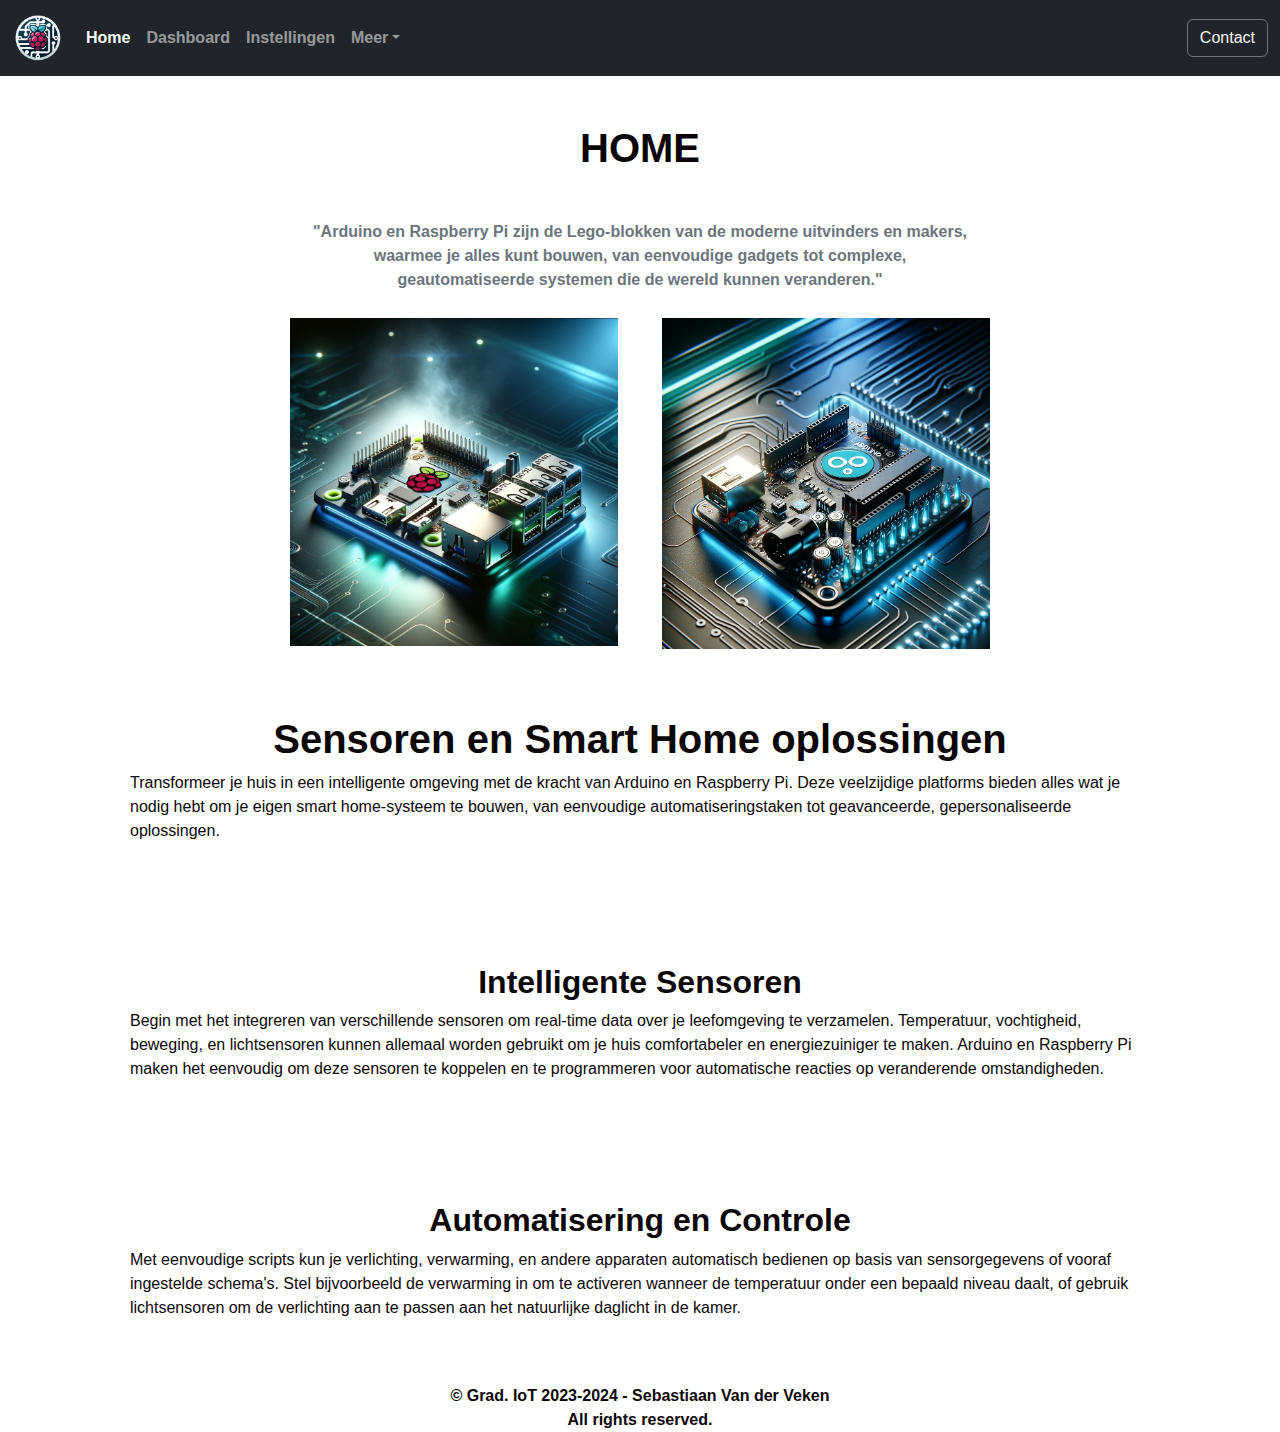
<file: index.html>
<!DOCTYPE html>
<html lang="nl-BE">
  <!-- HEAD -->
  <head>

    <meta charset="UTF-8">
    <meta name="viewport" content="width=device-width, initial-scale=1.0">
    
    <title>Home</title>
    
    <!-- Reset css -->
    <link href="./css/reset.css" rel="stylesheet">

    <!-- Bootstrap CSS -->
    <link href="https://cdn.jsdelivr.net/npm/bootstrap@5.3.3/dist/css/bootstrap.min.css" rel="stylesheet" integrity="sha384-QWTKZyjpPEjISv5WaRU9OFeRpok6YctnYmDr5pNlyT2bRjXh0JMhjY6hW+ALEwIH" crossorigin="anonymous">
    
    <!-- Bootstrap CSS icons: https://icons.getbootstrap.com/#usage -->
    <link rel="stylesheet" href="https://cdn.jsdelivr.net/npm/bootstrap-icons@1.11.3/font/bootstrap-icons.min.css">
    
    <!-- JavaScript: Bootstrap Bundle with Popper -->
    <script src="https://cdn.jsdelivr.net/npm/bootstrap@5.3.3/dist/js/bootstrap.bundle.min.js" integrity="sha384-YvpcrYf0tY3lHB60NNkmXc5s9fDVZLESaAA55NDzOxhy9GkcIdslK1eN7N6jIeHz" crossorigin="anonymous" defer></script>
  
    <!-- Eigen geschreven css voor jouw html-bestand -->
    <link rel="stylesheet" href="./css/style.css">
    
  </head>
  
  <!-- BODY -->
  <body>

  <!-- Header -->
  <header>

    <!-- Nav bar top -->
    <nav class="navbar navbar-expand-lg navbar-dark bg-dark">
      <div class="container-fluid">
  
        <a href="index.html" class="navbar-brand">
          <img src="assets/images/raspberry-pi-logo.png" alt="Raspberry Pi" width="50">
        </a>

        <!-- Hamburger icon -->
        <button class="navbar-toggler navbar-toggler-center" type="button" data-bs-toggle="collapse" data-bs-target="#navmenu">
          <span class="navbar-toggler-icon"></span>
        </button>
  
        <div class="collapse navbar-collapse justify-content-center" id="navmenu">

          <ul class="navbar-nav text-center">

            <!-- Basic options navbar-->
            <li class="nav-item"><a href="index.html" class="nav-link active">Home</a></li>
            <li class="nav-item"><a href="diensten.html" class="nav-link">Dashboard</a></li>
            <li class="nav-item"><a href="settings.html" class="nav-link">Instellingen</a></li>

            <!-- Dropdown option navbar -->
            <li class="nav-item dropdown">
              <a class="nav-link dropdown-toggle" role="button" data-bs-toggle="dropdown" aria-expanded="false">Meer</a>
              <ul class="dropdown-menu">

                <!-- Humidity -->
                <li>
                  <a href="diensten/humidity.html" class="dropdown-item">
                    <i class="bi bi-moisture"></i> Luchtvochtigheid
                  </a>
                </li>

                <!-- Temperature -->
                <li>
                  <a href="diensten/temp.html" class="dropdown-item">
                    <i class="bi bi-thermometer-half"></i> Temperatuur
                  </a>
                </li>

                <!-- Lightning -->
                <li>
                  <a href="diensten/light.html" class="dropdown-item">
                    <i class="bi bi-lightbulb"></i> Verlichting
                  </a>
                </li>

                <!-- Audio -->
                <li>
                  <a href="diensten/audio.html" class="dropdown-item">
                    <i class="bi bi-speaker"></i> Audio
                  </a>
                </li>

                <!-- Profile -->
                <li>
                  <a href="profile.html" class="dropdown-item">
                    <i class="bi bi-person"></i> Profiel
                  </a>
                </li>

                <!-- Settings -->
                <li>
                  <a href="settings.html" class="dropdown-item">
                    <i class="bi bi-gear"></i> Instellingen
                  </a>
                </li>
                
                <hr class="dropdown-divider">

                <!-- Log out -->
                <li>
                  <a href="index.html" class="dropdown-item">
                    <i class="bi bi-box-arrow-right"></i> Log uit
                  </a>
                </li>

              </ul>
            </li>
          </ul>
        </div>
  
        <!-- Contact button -->
        <a href="contact.html" class="ms-auto">
          <button class="btn text-light btn-outline-secondary" type="button">Contact</button>
        </a>
        
      </div>
    </nav>

    <!-- H1 -->
    <h1 class="fw-bold text-center m-5 webtitle text-uppercase">Home</h1>

  </header>

    <!-- Main -->
    <main class="container">

      <!-- Quote -->
      <div class="text-center m-3 text-secondary">
        <blockquote>
          <i>
          "Arduino en Raspberry Pi zijn de Lego-blokken van de moderne uitvinders en makers,
          <br>waarmee je alles kunt bouwen, van eenvoudige gadgets tot complexe,
          <br>geautomatiseerde systemen die de wereld kunnen veranderen."
          </i>
        </blockquote>
      </div>
        
        <div class="container">
          <div class="row justify-content-center">

            <!-- Photo RPI home-->
            <div class="col-12 col-sm-6 col-md-4">
              <figure>
                <img src="assets/images/Raspberry-pi-home.jpg" alt="Raspberry-pi" class="img-fluid">
                <figcaption class="figcaption small-caption">&copy; OpenAI, ChatGPT</figcaption>
              </figure>
            </div>            

            <!-- Photo Arduino home-->
            <div class="col-12 col-sm-6 col-md-4">
              <figure>
                <img src="assets/images/arduino-home.jpg" alt="Arduino" class="img-fluid">
                <figcaption class="figcaption small-caption">&copy; OpenAI, ChatGPT</figcaption>
              </figure>
            </div>

          </div>
        </div>

      <!-- Text home page -->
      <article>

        <section class="p-5">
          <h1 class="text-center m-2 fw-bold">Sensoren en Smart Home oplossingen</h1>
          <p>Transformeer je huis in een intelligente omgeving met de kracht van Arduino en Raspberry Pi. Deze veelzijdige platforms bieden alles wat je nodig hebt om je eigen smart home-systeem te bouwen, van eenvoudige automatiseringstaken tot geavanceerde, gepersonaliseerde oplossingen.</p>
        </section>
      
        <section class="p-5">
          <h2 class="text-center m-2 fw-bold">Intelligente Sensoren</h2>
          <p>Begin met het integreren van verschillende sensoren om real-time data over je leefomgeving te verzamelen. Temperatuur, vochtigheid, beweging, en lichtsensoren kunnen allemaal worden gebruikt om je huis comfortabeler en energiezuiniger te maken. Arduino en Raspberry Pi maken het eenvoudig om deze sensoren te koppelen en te programmeren voor automatische reacties op veranderende omstandigheden.</p>
        </section>
      
        <section class="p-5">
          <h2 class="text-center m-2 fw-bold">Automatisering en Controle</h2>
          <p>Met eenvoudige scripts kun je verlichting, verwarming, en andere apparaten automatisch bedienen op basis van sensorgegevens of vooraf ingestelde schema's. Stel bijvoorbeeld de verwarming in om te activeren wanneer de temperatuur onder een bepaald niveau daalt, of gebruik lichtsensoren om de verlichting aan te passen aan het natuurlijke daglicht in de kamer.</p>
        </section>
      
      </article>
      

    </main>

    <!-- Footer -->
    <footer class="text-center container-fluid">
      &copy; Grad. IoT 2023-2024 - Sebastiaan Van der Veken<br>All rights reserved.
    </footer>
    
  </body>

</html>
</file>
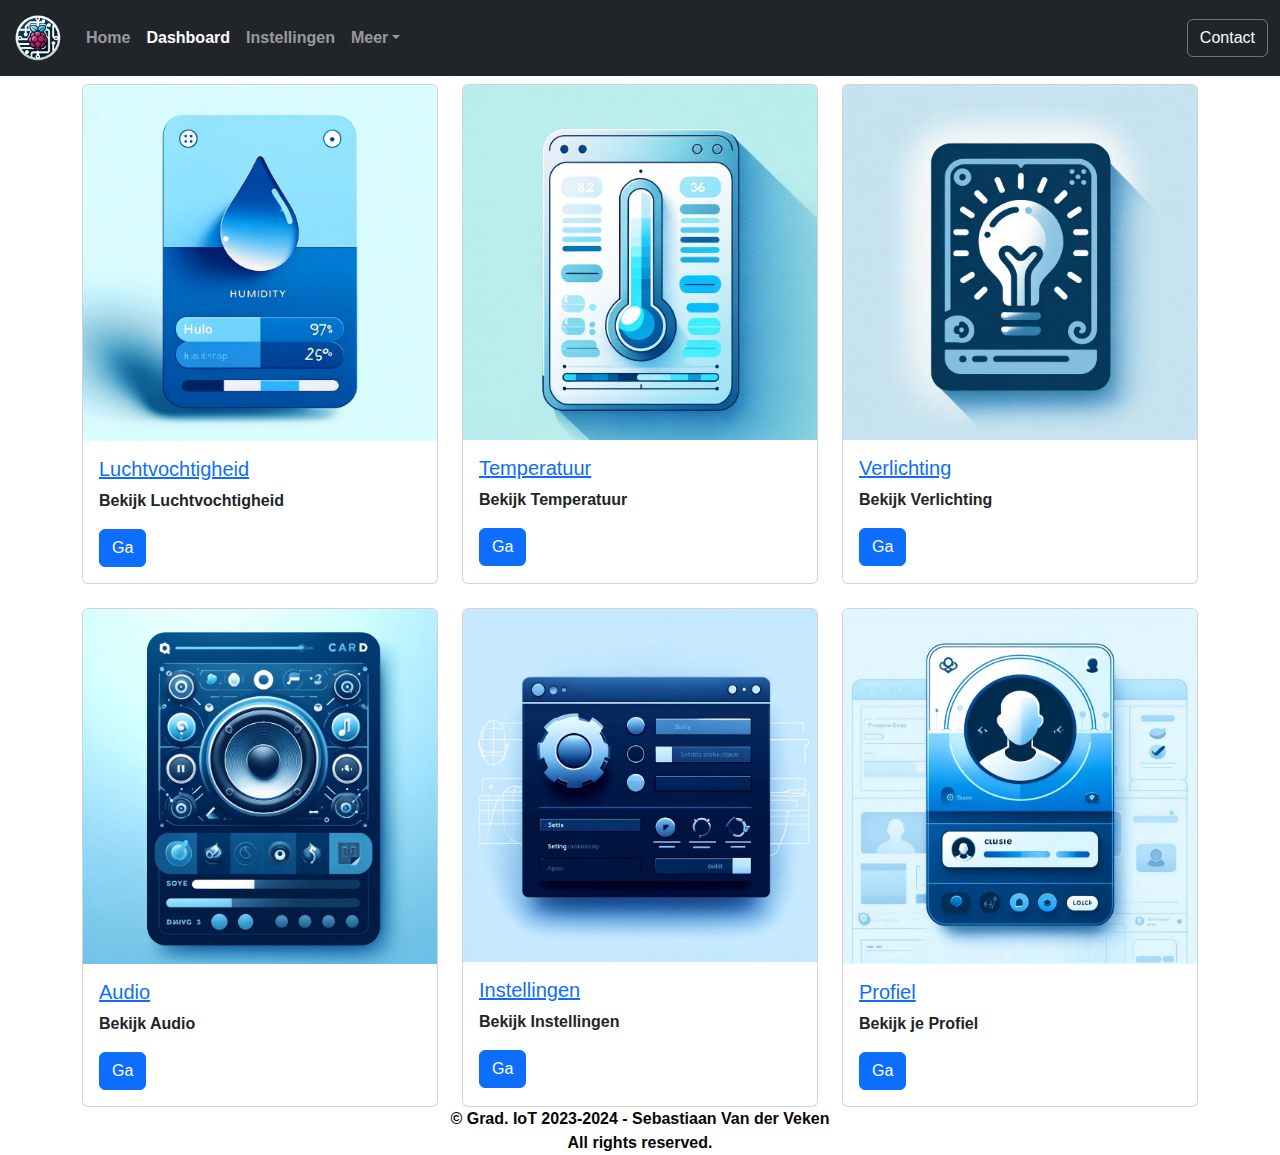
<file: diensten.html>
<!DOCTYPE html>
<html lang="nl-BE">

<!-- HEAD -->
<head>

  <meta charset="UTF-8">
  <meta name="viewport" content="width=device-width, initial-scale=1.0">
  
  <title>Dashboard</title>
  
  <!-- Reset css -->
  <link href="./css/reset.css" rel="stylesheet">

  <!-- Bootstrap CSS -->
  <link href="https://cdn.jsdelivr.net/npm/bootstrap@5.3.3/dist/css/bootstrap.min.css" rel="stylesheet" integrity="sha384-QWTKZyjpPEjISv5WaRU9OFeRpok6YctnYmDr5pNlyT2bRjXh0JMhjY6hW+ALEwIH" crossorigin="anonymous">
  
  <!-- Bootstrap CSS icons: https://icons.getbootstrap.com/#usage -->
  <link rel="stylesheet" href="https://cdn.jsdelivr.net/npm/bootstrap-icons@1.11.3/font/bootstrap-icons.min.css">
  
  <!-- JavaScript: Bootstrap Bundle with Popper -->
  <script src="https://cdn.jsdelivr.net/npm/bootstrap@5.3.3/dist/js/bootstrap.bundle.min.js" integrity="sha384-YvpcrYf0tY3lHB60NNkmXc5s9fDVZLESaAA55NDzOxhy9GkcIdslK1eN7N6jIeHz" crossorigin="anonymous" defer></script>
 
  <!-- Eigen geschreven CSS -->
  <link rel="stylesheet" href="./css/style.css">

</head>

<body>

  <!-- Header -->
  <header>

    <!-- Nav bar top -->
    <nav class="navbar navbar-expand-lg navbar-dark bg-dark">
      <div class="container-fluid">
  
        <a href="index.html" class="navbar-brand">
          <img src="assets/images/raspberry-pi-logo.png" alt="Raspberry Pi" width="50">
        </a>

        <!-- Hamburger icon -->
        <button class="navbar-toggler navbar-toggler-center" type="button" data-bs-toggle="collapse" data-bs-target="#navmenu">
          <span class="navbar-toggler-icon"></span>
        </button>
  
        <div class="collapse navbar-collapse justify-content-center" id="navmenu">

          <ul class="navbar-nav text-center">

            <!-- Basic options navbar-->
            <li class="nav-item"><a href="index.html" class="nav-link">Home</a></li>
            <li class="nav-item"><a href="diensten.html" class="nav-link active">Dashboard</a></li>
            <li class="nav-item"><a href="settings.html" class="nav-link">Instellingen</a></li>

            <!-- Dropdown option navbar -->
            <li class="nav-item dropdown">
              <a class="nav-link dropdown-toggle" role="button" data-bs-toggle="dropdown" aria-expanded="false">Meer</a>
              <ul class="dropdown-menu">

                <!-- Humidity -->
                <li>
                  <a href="diensten/humidity.html" class="dropdown-item">
                    <i class="bi bi-moisture"></i> Luchtvochtigheid
                  </a>
                </li>

                <!-- Temperature -->
                <li>
                  <a href="diensten/temp.html" class="dropdown-item">
                    <i class="bi bi-thermometer-half"></i> Temperatuur
                  </a>
                </li>

                <!-- Lightning -->
                <li>
                  <a href="diensten/light.html" class="dropdown-item">
                    <i class="bi bi-lightbulb"></i> Verlichting
                  </a>
                </li>

                <!-- Audio -->
                <li>
                  <a href="diensten/audio.html" class="dropdown-item">
                    <i class="bi bi-speaker"></i> Audio
                  </a>
                </li>

                <!-- Profile -->
                <li>
                  <a href="profile.html" class="dropdown-item">
                    <i class="bi bi-person"></i> Profiel
                  </a>
                </li>

                <!-- Settings -->
                <li>
                  <a href="settings.html" class="dropdown-item">
                    <i class="bi bi-gear"></i> Instellingen
                  </a>
                </li>
                
                <hr class="dropdown-divider">

                <!-- Log out -->
                <li>
                  <a href="index.html" class="dropdown-item">
                    <i class="bi bi-box-arrow-right"></i> Log uit
                  </a>
                </li>

              </ul>
            </li>
          </ul>
        </div>
  
        <!-- Contact button -->
        <a href="contact.html" class="ms-auto">
          <button class="btn text-light btn-outline-secondary" type="button">Contact</button>
        </a>
        
      </div>
    </nav>

  </header>

  <!-- To make the cards act nicely -->
  <div class="container-fluid">
    <div class="row">

      <!-- Main -->
      <main class="container">

        <!-- Cards -->
        <div class="container mt-2">
          <div class="row row-cols-1 row-cols-md-3 row-cols-lg-3 g-4">

            <!-- Humidity -->
            <div class="col">
              <div class="card h-100">
                <img class="card-img-top" src="assets/images/humidity-sensor.jpg" alt="humidity-sensor">
                <div class="card-body">
                  <a href="diensten/humidity.html">
                    <h5 class="card-title">Luchtvochtigheid</h5>
                  </a>
                  <p class="card-text">Bekijk Luchtvochtigheid</p>
                  <a href="diensten/humidity.html" class="btn btn-primary">Ga</a>
                </div>
              </div>
            </div>

            <!-- Temperature -->
            <div class="col">
              <div class="card h-100">
                <img class="card-img-top" src="assets/images/temp-sensor.jpg" alt="temp-sensor">

                <div class="card-body">
                  <a href="diensten/temp.html">
                    <h5 class="card-title">Temperatuur</h5>
                  </a>
                  <p class="card-text">Bekijk Temperatuur</p>
                  <a href="diensten/temp.html" class="btn btn-primary">Ga</a>
                </div>

              </div>
            </div>

            <!-- Lightning -->
            <div class="col">
              <div class="card h-100">
                <img class="card-img-top" src="assets/images/lights.jpg" alt="lightning">

                <div class="card-body">
                  <a href="diensten/light.html">
                    <h5 class="card-title">Verlichting</h5>
                  </a>
                  <p class="card-text">Bekijk Verlichting</p>
                  <a href="diensten/light.html" class="btn btn-primary">Ga</a>
                </div>

              </div>
            </div>

            <!-- Audio -->
            <div class="col">
              <div class="card h-100">
                <img class="card-img-top" src="assets/images/audio.jpg" alt="audio">

                <div class="card-body">
                  <a href="diensten/audio.html">
                    <h5 class="card-title">Audio</h5>
                  </a>
                  <p class="card-text">Bekijk Audio</p>
                  <a href="diensten/audio.html" class="btn btn-primary">Ga</a>
                </div>

              </div>
            </div>  

            <!-- Settings -->
            <div class="col">
              <div class="card h-100">
                <img class="card-img-top" src="assets/images/settings.jpg" alt="settings">

                <div class="card-body">
                  <a href="settings.html">
                    <h5 class="card-title">Instellingen</h5>
                  </a>
                  <p class="card-text">Bekijk Instellingen</p>
                  <a href="settings.html" class="btn btn-primary">Ga</a>
                </div>

              </div>
            </div>  

            <!-- Profile -->
            <div class="col">
              <div class="card h-100">
                <img class="card-img-top" src="assets/images/profile.jpg" alt="profile">

                <div class="card-body">
                  <a href="profile.html">
                    <h5 class="card-title">Profiel</h5>
                  </a>
                  <p class="card-text">Bekijk je Profiel</p>
                  <a href="profile.html" class="btn btn-primary">Ga</a>
                </div>

              </div>
            </div>

          </div>
        </div>

      </main>

    </div>
  </div>
        
  <!-- Footer -->
  <footer class="text-center container-fluid">
    &copy; Grad. IoT 2023-2024 - Sebastiaan Van der Veken<br>All rights reserved.
  </footer>

</body>

</html>
</file>
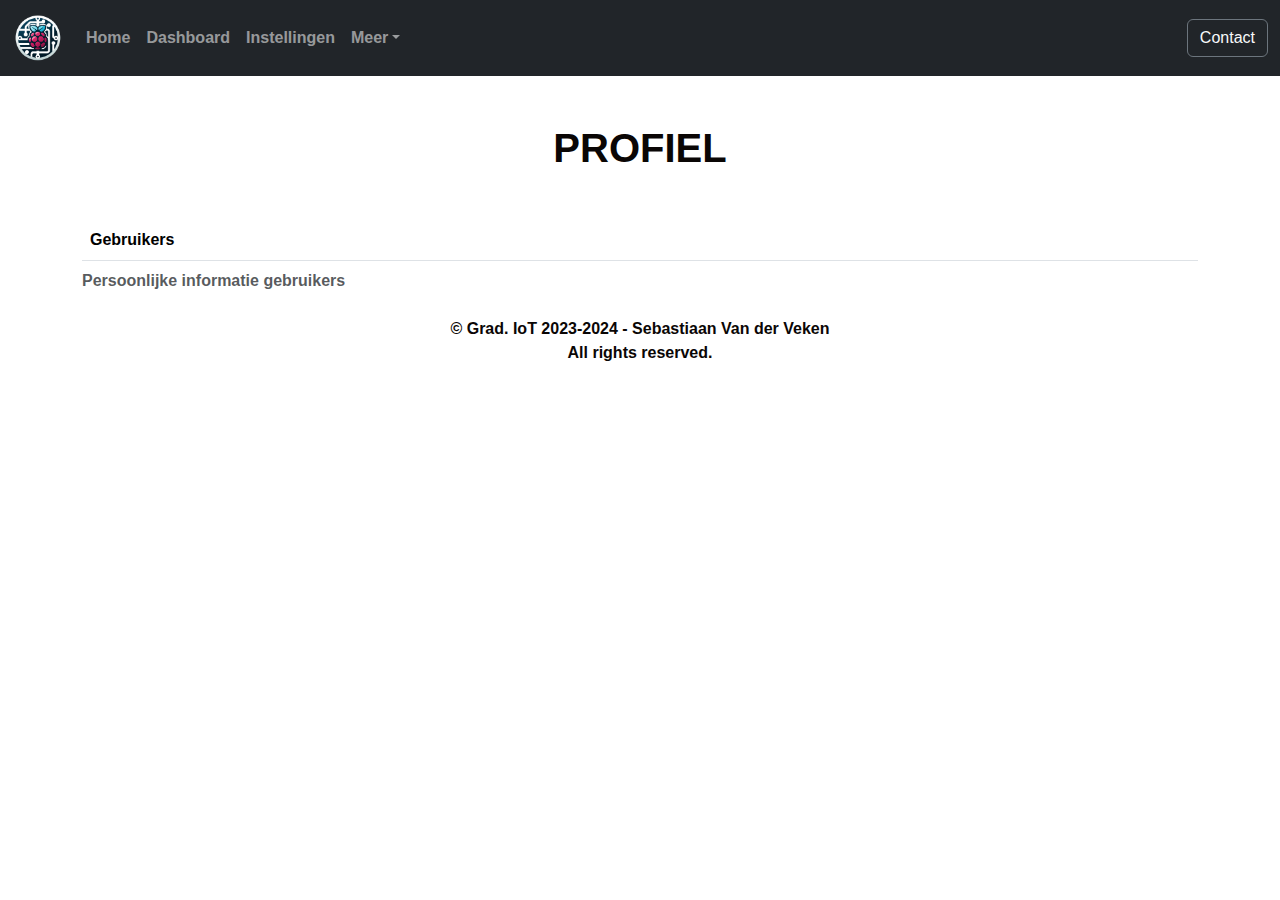
<file: profile.html>
<!DOCTYPE html>
<html lang="nl-BE">

  <head>

    <meta charset="UTF-8">
    <meta name="viewport" content="width=device-width, initial-scale=1.0">
    
    <title>Profile</title>
    
    <!-- Reset css -->
    <link href="./css/reset.css" rel="stylesheet">

    <!-- Bootstrap CSS -->
    <link href="https://cdn.jsdelivr.net/npm/bootstrap@5.3.3/dist/css/bootstrap.min.css" rel="stylesheet" integrity="sha384-QWTKZyjpPEjISv5WaRU9OFeRpok6YctnYmDr5pNlyT2bRjXh0JMhjY6hW+ALEwIH" crossorigin="anonymous">
    
    <!-- Bootstrap CSS icons: https://icons.getbootstrap.com/#usage -->
    <link rel="stylesheet" href="https://cdn.jsdelivr.net/npm/bootstrap-icons@1.11.3/font/bootstrap-icons.min.css">
    
    <!-- JavaScript: Bootstrap Bundle with Popper -->
    <script src="https://cdn.jsdelivr.net/npm/bootstrap@5.3.3/dist/js/bootstrap.bundle.min.js" integrity="sha384-YvpcrYf0tY3lHB60NNkmXc5s9fDVZLESaAA55NDzOxhy9GkcIdslK1eN7N6jIeHz" crossorigin="anonymous" defer></script>
    
    <!-- Eigen geschreven css voor jouw html-bestand -->
    <link rel="stylesheet" href="./css/style.css">

    <!-- Random User API JavaScript -->
    <script src="js/random-user-api.js" defer></script>
    
  </head>
  
  <body>

  <!-- Header -->
  <header>

    <!-- Nav bar top -->
    <nav class="navbar navbar-expand-lg navbar-dark bg-dark">
      <div class="container-fluid">
  
        <a href="index.html" class="navbar-brand">
          <img src="assets/images/raspberry-pi-logo.png" alt="Raspberry Pi" width="50">
        </a>

        <!-- Hamburger icon -->
        <button class="navbar-toggler navbar-toggler-center" type="button" data-bs-toggle="collapse" data-bs-target="#navmenu">
          <span class="navbar-toggler-icon"></span>
        </button>
  
        <div class="collapse navbar-collapse justify-content-center" id="navmenu">

          <ul class="navbar-nav text-center">

            <!-- Basic options navbar-->
            <li class="nav-item"><a href="index.html" class="nav-link">Home</a></li>
            <li class="nav-item"><a href="diensten.html" class="nav-link">Dashboard</a></li>
            <li class="nav-item"><a href="settings.html" class="nav-link">Instellingen</a></li>

            <!-- Dropdown option navbar -->
            <li class="nav-item dropdown">
              <a class="nav-link dropdown-toggle" role="button" data-bs-toggle="dropdown" aria-expanded="false">Meer</a>
              <ul class="dropdown-menu">

                <!-- Humidity -->
                <li>
                  <a href="diensten/humidity.html" class="dropdown-item">
                    <i class="bi bi-moisture"></i> Luchtvochtigheid
                  </a>
                </li>

                <!-- Temperature -->
                <li>
                  <a href="diensten/temp.html" class="dropdown-item">
                    <i class="bi bi-thermometer-half"></i> Temperatuur
                  </a>
                </li>

                <!-- Lightning -->
                <li>
                  <a href="diensten/light.html" class="dropdown-item">
                    <i class="bi bi-lightbulb"></i> Verlichting
                  </a>
                </li>

                <!-- Audio -->
                <li>
                  <a href="diensten/audio.html" class="dropdown-item">
                    <i class="bi bi-speaker"></i> Audio
                  </a>
                </li>

                <!-- Profile -->
                <li>
                  <a href="profile.html" class="dropdown-item active">
                    <i class="bi bi-person"></i> Profiel
                  </a>
                </li>

                <!-- Settings -->
                <li>
                  <a href="settings.html" class="dropdown-item">
                    <i class="bi bi-gear"></i> Instellingen
                  </a>
                </li>
                
                <hr class="dropdown-divider">

                <!-- Log out -->
                <li>
                  <a href="index.html" class="dropdown-item">
                    <i class="bi bi-box-arrow-right"></i> Log uit
                  </a>
                </li>

              </ul>
            </li>
          </ul>
        </div>
  
        <!-- Contact button -->
        <a href="contact.html" class="ms-auto">
          <button class="btn text-light btn-outline-secondary" type="button">Contact</button>
        </a>
        
      </div>
    </nav>

    <!-- H1 -->
    <h1 class="fw-bold text-center m-5 webtitle text-uppercase">Profiel</h1>

  </header>

  <!-- Main -->
    <main class="container">

      <!-- Responive table -->
      <div class="table-responsive">

        <table class="table">
          <caption>Persoonlijke informatie gebruikers</caption>

          <thead>
            <tr>
              <th>Gebruikers</th>
            </tr>
          </thead>
          
          <tbody id="user-table-body"></tbody>

        </table>

      </div>

    </main>

    <!-- Footer -->
    <footer class="text-center container-fluid">
      &copy; Grad. IoT 2023-2024 - Sebastiaan Van der Veken<br>All rights reserved.
    </footer>
    
  </body>
  
</html>
</file>
<file: css/style.css>
/* General make up body & HTML */
html, body {
  box-sizing: border-box;
  background-color: #fff;
  margin: 0;
  padding: 0;
  font-family: Arial, Helvetica, sans-serif;
  color: #0a0605;
  height: 100%;
  width: 100%;
  font-weight: bold;
}

/* Comes from old file, used for '*' on contact page */
.raspberry, span{
  color: #E30B5D
}

/* Custom webtitle font */
.webtitle{
  font-family: 'Gill Sans', 'Gill Sans MT', Calibri, 'Trebuchet MS', sans-serif;
}

/* Makes the cards stay in line */
.card {
  display:inline-block;
}

/* To make article text normal instead of bold */
article {
  font-weight: normal;
}

/* Defines the map size */
#map {
  height: 50vh; 
  width: 100%;
  flex-grow: 1;
}

/* Responsive nav-bar so it's centered */
@media (max-width: 992px) {
  .navbar-nav {
    text-align: center;
  }
}

/* Center the hamburger icon when the navbar is collapsed */
.navbar-toggler {
  order: 1;
}

.navbar-collapse {
  display: flex;
  flex-direction: column;
  align-items: center;
}

.navbar-nav {
  width: 100%;
  text-align: center;
}

.navbar-nav .nav-item {
  display: inline-block;
}

/* hamburger icon */
@media (max-width: 991.98px) {
  .navbar-toggler {
    order: 0;
    width: 60px;
    text-align: center;
  }
}

figure {
  position: relative;
  margin: 10px;
}

/* Small figcaption text */
.small-caption {
  font-size: 0.8rem;
}

/* Fancy hover figcaption */
.figcaption {
  position: absolute;
  bottom: 10px;
  left: 10px;
  background: rgba(0, 0, 0, 0.5);
  color: white;
  padding: 5px;
  border-radius: 5px;
  opacity: 0;
  transition: opacity 0.3s ease;
}

/* Fancy hover figcaption */
figure:hover .figcaption {
  opacity: 1;
}
</file>
